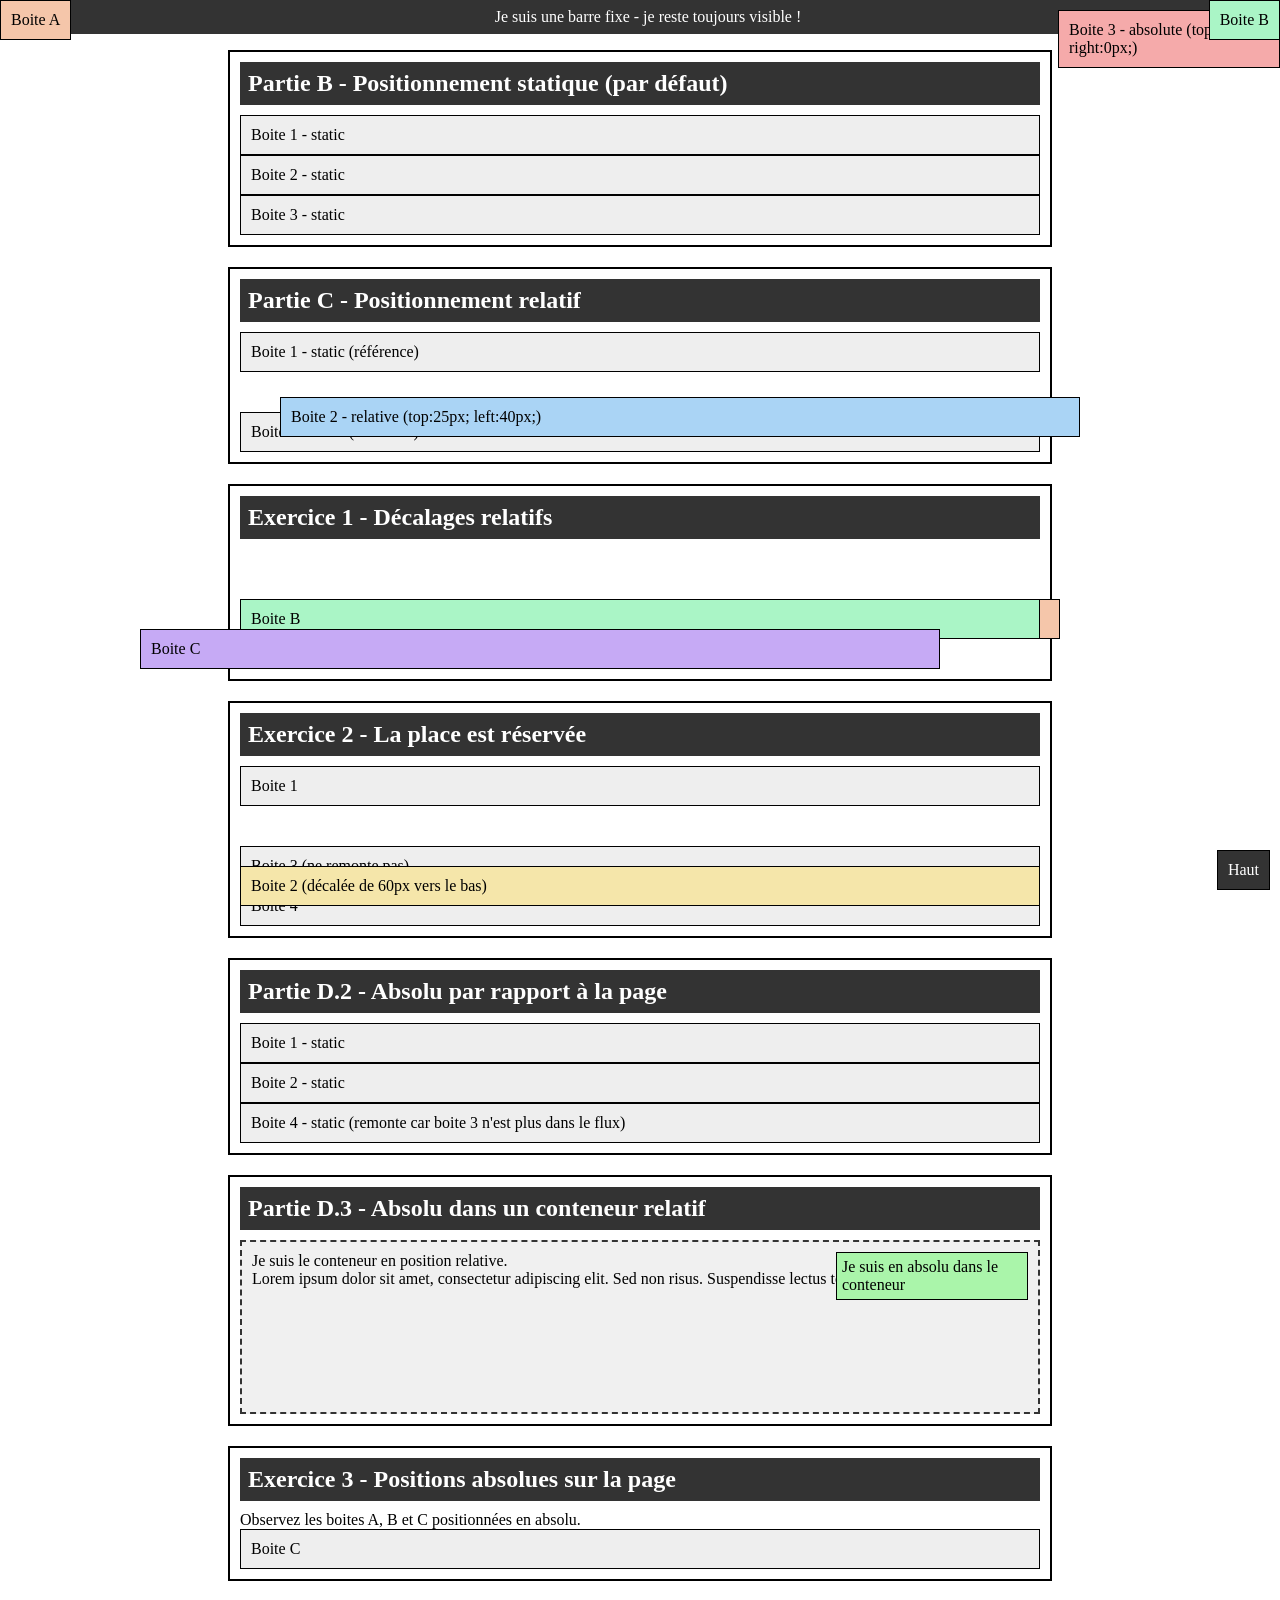
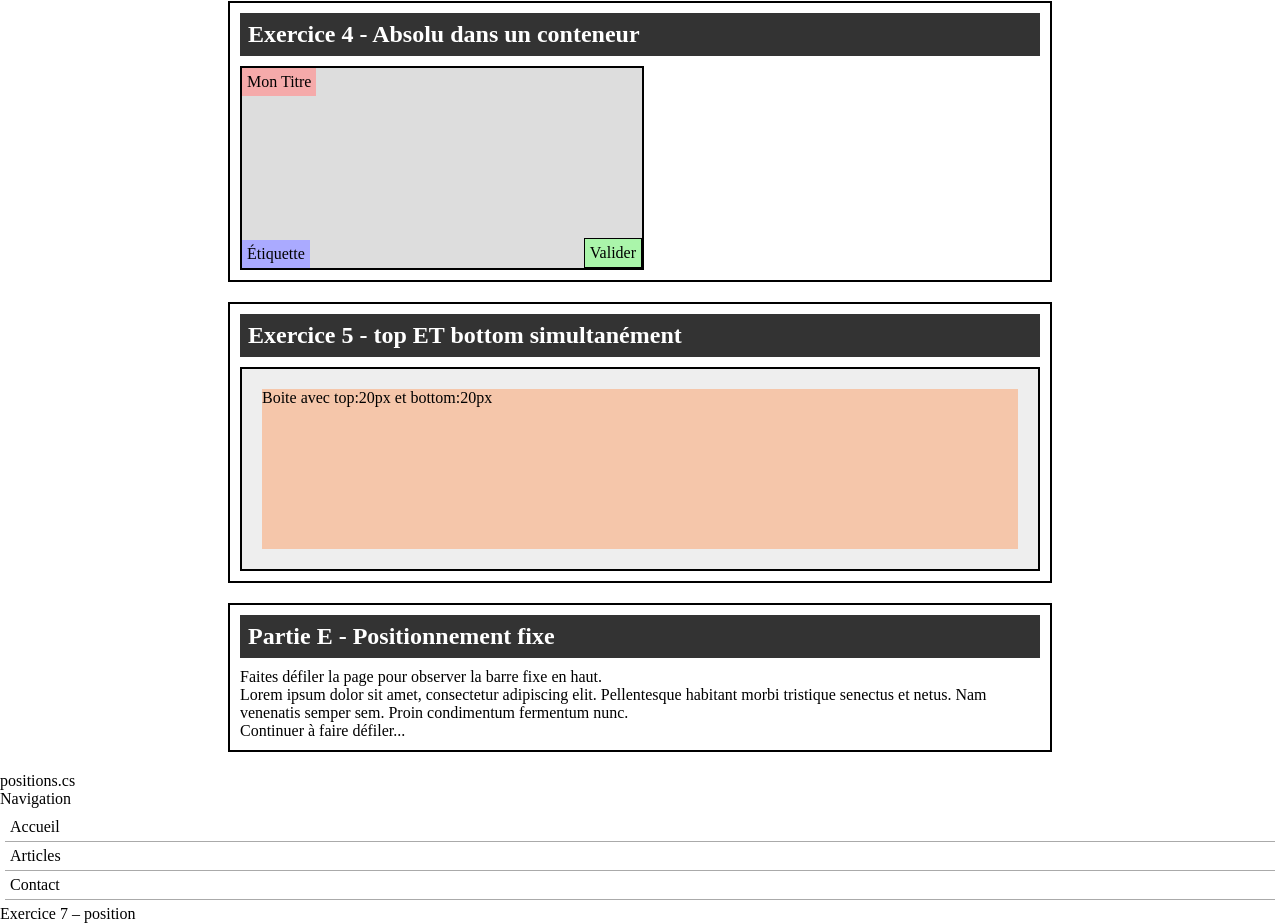
<file: tp-positions/index.html>
<!DOCTYPE html>
<html lang="fr">

<head>
<meta charset="UTF-8">
<link rel="stylesheet" href="positions.css">


</head>

    <body>
        <!-- Ajoutez cette div avant tout autre contenu dans la balise <body> -->
            <div id="barre_fixe">
            Je suis une barre fixe - je reste toujours visible !
            </div>

            <div class="exercice" id="partie1">
                <h2>Partie B - Positionnement statique (par défaut)</h2>
                    <div class="boite">Boite 1 - static</div>
                    <div class="boite">Boite 2 - static</div>
                    <div class="boite">Boite 3 - static</div>
                    </div>

                    <div class="exercice">
                <h2>Partie C - Positionnement relatif</h2>
                    <div class="boite">Boite 1 - static (référence)</div>
                    <div class="boite" id="exemple_relatif">Boite 2 - relative (top:25px; 
                    left:40px;)</div>
                    <div class="boite">Boite 3 - static (référence)</div>
                    </div>
                    <div class="exercice">
                <h2>Exercice 1 - Décalages relatifs</h2>
                    <div class="boite" id="ex21_a">Boite A</div>
                    <div class="boite" id="ex21_b">Boite B</div>
                    <div class="boite" id="ex21_c">Boite C</div>
                    </div>


                    

                    <div class="exercice">
                <h2>Exercice 2 - La place est réservée</h2>
                        <div class="boite">Boite 1</div>
                        <div class="boite" id="ex22_b2">Boite 2 (décalée de 60px vers le bas)</div>
                        <div class="boite">Boite 3 (ne remonte pas)</div>
                        <div class="boite">Boite 4</div>
                    </div>

                    <div class="exercice">
                <h2>Partie D.2 - Absolu par rapport à la page</h2>
                    <div class="boite">Boite 1 - static</div>
                    <div class="boite">Boite 2 - static</div>
                    <div class="boite" id="exemple_absolu">
                    Boite 3 - absolute (top:10px; right:0px;)
                     </div>
                    <div class="boite">Boite 4 - static (remonte car boite 3 n'est plus dans le 
                    flux)</div>
                    </div>


                    <div class="exercice">
                <h2>Partie D.3 - Absolu dans un conteneur relatif</h2>
                    <div id="conteneur_relatif">
    <p>Je suis le conteneur en position relative.</p>
    <p>Lorem ipsum dolor sit amet, consectetur adipiscing elit.
    Sed non risus. Suspendisse lectus tortor, dignissim sit amet.</p>
                    <div id="enfant_absolu">
                    Je suis en absolu dans le conteneur
                    </div>
                    </div>
                    </div>
 

                    <div class="exercice">
                <h2>Exercice 3 - Positions absolues sur la page</h2>
    <p>Observez les boites A, B et C positionnées en absolu.</p>
                    <div class="boite" id="ex31_a">Boite A</div>
                    <div class="boite" id="ex31_b">Boite B</div>
                    <div class="boite" id="ex31_c">Boite C</div>
                    </div>


                    <div class="exercice">
                <h2>Exercice 4 - Absolu dans un conteneur</h2>
                    <div id="ex32_conteneur">
                    <div id="ex32_titre">Mon Titre</div>
                    <div id="ex32_bouton">Valider</div>
                    <div id="ex32_etiquette">Étiquette</div>
                    </div>
                    </div>


                    <div class="exercice">
                <h2>Exercice 5 - top ET bottom simultanément</h2>
                    <div id="ex33_conteneur">
                    <div id="ex33_boite">
                    Boite avec top:20px et bottom:20px
                    </div>
                    </div>
                    </div>
                    

                    <div class="exercice">
                <h2>Partie E - Positionnement fixe</h2>
    <p>Faites défiler la page pour observer la barre fixe en haut.</p>
    <p>Lorem ipsum dolor sit amet, consectetur adipiscing elit.
 Pellentesque habitant morbi tristique senectus et netus.
 Nam venenatis semper sem. Proin condimentum fermentum nunc.</p>
    <p>Continuer à faire défiler...</p>
                    </div>
                    positions.cs

    
                    <div class="boite" id="ex41_bouton">Haut</div>


                    <div id="ex42_menu">
                    <p>Navigation</p>
                    <ul>
                    <li>Accueil</li>
                    <li>Articles</li>
                    <li>Contact</li>
                    </ul>
                    </div>
                    Exercice 7 – position








    </body>

























</html>
</file>
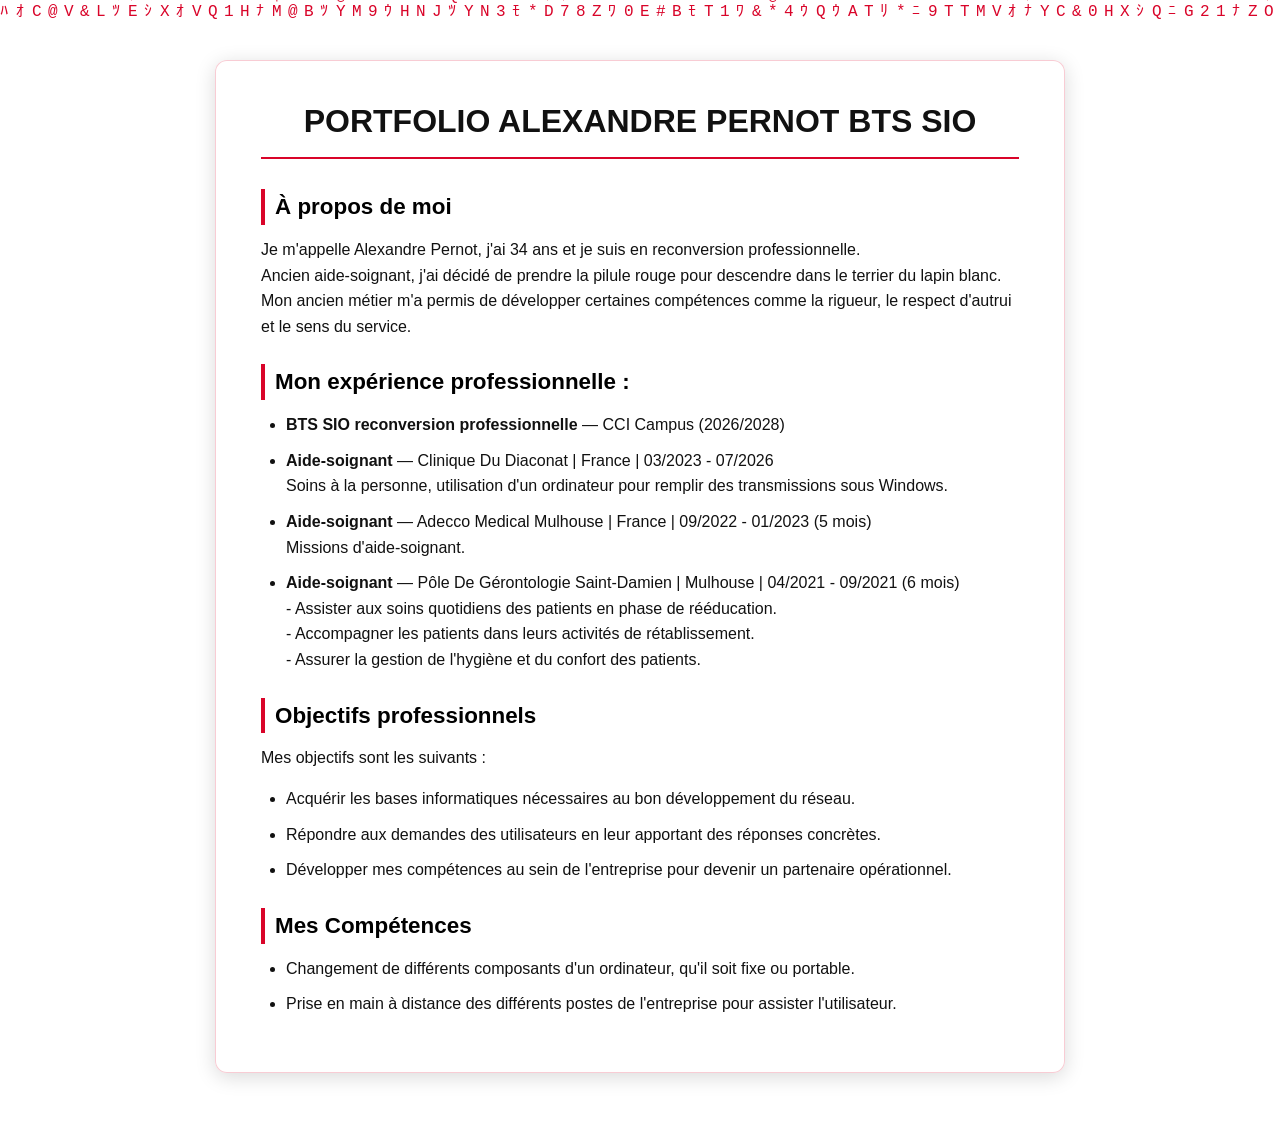
<file: mon portfolio/matrix.html>
<!DOCTYPE html>
<html lang="fr">
<head>
  <meta charset="UTF-8">
  <meta name="viewport" content="width=device-width, initial-scale=1.0">
  <title>Portfolio Alexandre Pernot BTS SIO</title>
  <meta name="description" content="Mon super Portfolio !" />
  <link rel="stylesheet" href="portfoalex.css">
  <style>
    /* Réinitialisation de base */
    * { 
      margin: 0; 
      padding: 0; 
      box-sizing: border-box; 
    }

    body { 
      background: #fff; 
      font-family: Arial, sans-serif;
      color: #111;
      line-height: 1.6;
      overflow-x: hidden;
    }

    /* Le canvas est fixé en arrière-plan */
    canvas#matrix { 
      position: fixed;
      top: 0;
      left: 0;
      width: 100vw;
      height: 100vh;
      z-index: -1;
      display: block; 
    }

    /* Conteneur pour rendre le texte lisible par-dessus l'animation */
    .contenu-portfolio {
      max-width: 850px;
      margin: 40px auto;
      padding: 35px 45px;
      background: rgba(255, 255, 255, 0.88);
      backdrop-filter: blur(3px);
      border-radius: 12px;
      box-shadow: 0 4px 20px rgba(0, 0, 0, 0.15);
      border: 1px solid rgba(217, 4, 41, 0.2); /* Légère bordure rougeâtre */
    }

    h1 {
      text-align: center;
      margin-bottom: 30px;
      font-size: 2rem;
      border-bottom: 2px solid #d90429; /* Rappel du rouge */
      padding-bottom: 10px;
    }

    h2 {
      margin-top: 25px;
      margin-bottom: 12px;
      font-size: 1.4rem;
      color: #000;
      border-left: 4px solid #d90429; /* Rappel du rouge */
      padding-left: 10px;
    }

    p {
      margin-bottom: 15px;
    }

    ul {
      margin-left: 25px;
      margin-bottom: 20px;
    }

    li {
      margin-bottom: 10px;
    }
  </style>
</head>

<body>
  <!-- Fond animé Matrix -->
  <canvas id="matrix"></canvas>

  <!-- Contenu du Portfolio -->
  <main class="contenu-portfolio">
    <h1>PORTFOLIO ALEXANDRE PERNOT BTS SIO</h1>

    <h2>À propos de moi</h2>
    <p>
      Je m'appelle Alexandre Pernot, j'ai 34 ans et je suis en reconversion professionnelle.<br>
      Ancien aide-soignant, j'ai décidé de prendre la pilule rouge pour descendre dans le terrier du lapin blanc.<br>
      Mon ancien métier m'a permis de développer certaines compétences comme la rigueur, le respect d'autrui et le sens du service.
    </p>

    <h2>Mon expérience professionnelle :</h2>
    <ul>
      <li><strong>BTS SIO reconversion professionnelle</strong> — CCI Campus (2026/2028)</li>
      <li>
        <strong>Aide-soignant</strong> — Clinique Du Diaconat | France | 03/2023 - 07/2026<br>
        Soins à la personne, utilisation d'un ordinateur pour remplir des transmissions sous Windows.
      </li>
      <li>
        <strong>Aide-soignant</strong> — Adecco Medical Mulhouse | France | 09/2022 - 01/2023 (5 mois)<br>
        Missions d'aide-soignant.
      </li>
      <li>
        <strong>Aide-soignant</strong> — Pôle De Gérontologie Saint-Damien | Mulhouse | 04/2021 - 09/2021 (6 mois)<br>
        - Assister aux soins quotidiens des patients en phase de rééducation.<br>
        - Accompagner les patients dans leurs activités de rétablissement.<br>
        - Assurer la gestion de l'hygiène et du confort des patients.
      </li>
    </ul>

    <h2>Objectifs professionnels</h2>
    <p>Mes objectifs sont les suivants :</p>
    <ul>
      <li>Acquérir les bases informatiques nécessaires au bon développement du réseau.</li>
      <li>Répondre aux demandes des utilisateurs en leur apportant des réponses concrètes.</li>
      <li>Développer mes compétences au sein de l'entreprise pour devenir un partenaire opérationnel.</li>
    </ul>

    <h2>Mes Compétences</h2>
    <ul>
      <li>Changement de différents composants d'un ordinateur, qu'il soit fixe ou portable.</li>
      <li>Prise en main à distance des différents postes de l'entreprise pour assister l'utilisateur.</li>
    </ul>
  </main>

  <!-- Script de l'animation Matrix -->
  <script>
    const canvas = document.getElementById('matrix');
    const ctx = canvas.getContext('2d');

    canvas.width = window.innerWidth;
    canvas.height = window.innerHeight;

    const fontSize = 16;
    let columns = Math.floor(canvas.width / fontSize);
    let drops = new Array(columns).fill(0);

    const chars = 'ABCDEFGHIJKLMNOPQRSTUVWXYZ0123456789@#$%&*ﾊﾐﾋｰｳｼﾅﾓﾆｻﾜﾂｵﾘ';

    function draw() {
      // Fade blanc
      ctx.fillStyle = 'rgba(255, 255, 255, 0.05)';
      ctx.fillRect(0, 0, canvas.width, canvas.height);

      // Couleur de la pluie : Rouge intense ("Pilule Rouge")
      ctx.fillStyle = '#d90429';
      ctx.font = fontSize + 'px monospace';

      for (let i = 0; i < drops.length; i++) {
        const text = chars[Math.floor(Math.random() * chars.length)];
        ctx.fillText(text, i * fontSize, drops[i] * fontSize);

        if (drops[i] * fontSize > canvas.height && Math.random() > 0.975) {
          drops[i] = 0;
        }
        drops[i]++;
      }
    }

    setInterval(draw, 50);

    window.addEventListener('resize', () => {
      canvas.width = window.innerWidth;
      canvas.height = window.innerHeight;
      columns = Math.floor(canvas.width / fontSize);
      drops = new Array(columns).fill(0);
    });
  </script>
</body>
</html>
</file>
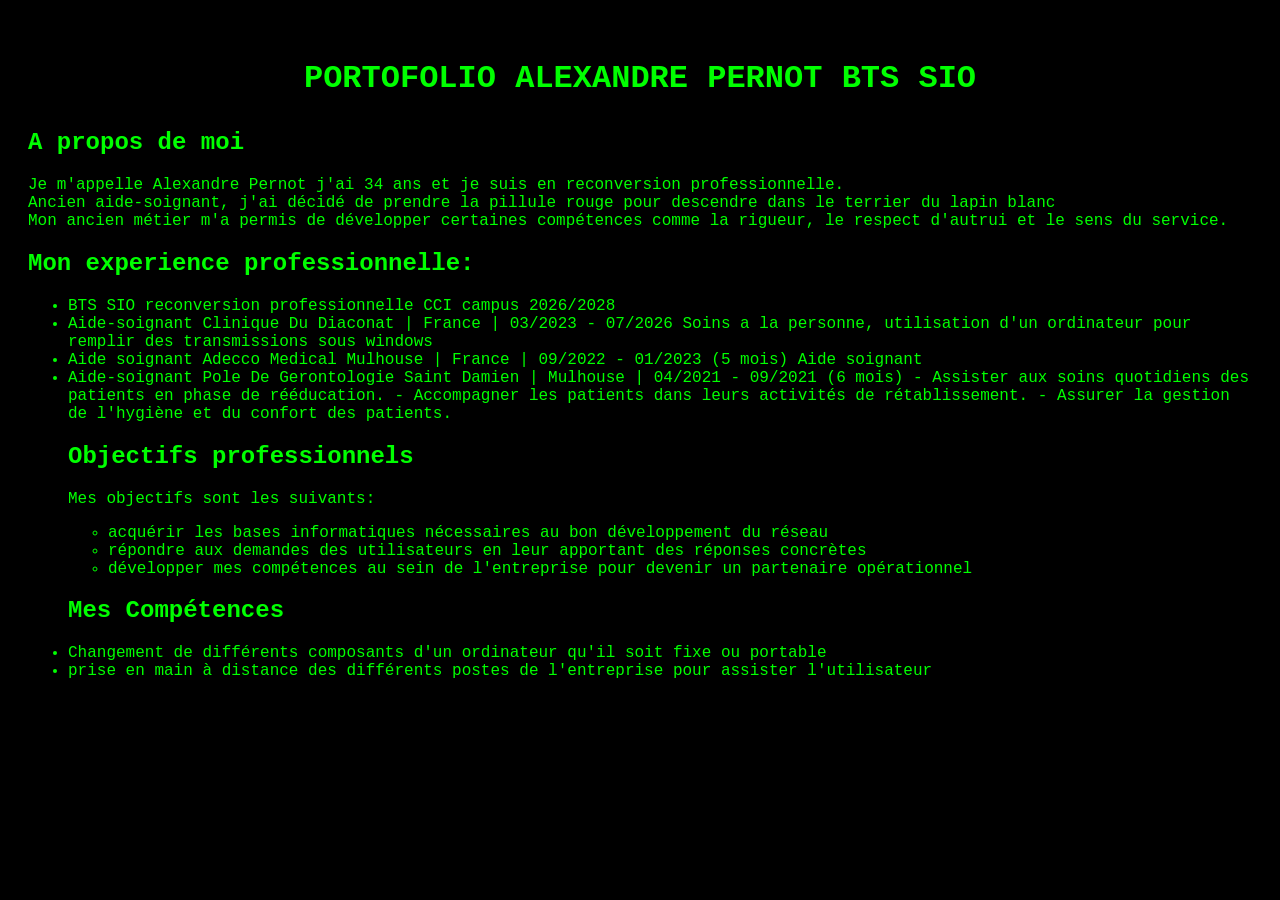
<file: mon portfolio/portfolioalex.html>
<!DOCTYPE html>
<html lang="fr">
 <head>
    <meta charset="UTF-8">
    <title>Portfolio Alexandre Pernot BTS SIO</title>
    <meta name="description" content="Mon super Portfolio !" />
    <link rel="stylesheet" href="portfoalex.css">
 </head>
 <body>
    <h1><p>PORTOFOLIO ALEXANDRE PERNOT BTS SIO</p></h1>

    <h2>A propos de moi</h2>

    <p>
        Je m'appelle Alexandre Pernot j'ai 34 ans et je suis en reconversion professionnelle. <br>
        Ancien aide-soignant, j'ai décidé de prendre la pillule rouge pour descendre dans le terrier du lapin blanc <br>
        Mon ancien métier m'a permis de développer certaines compétences comme la rigueur, le respect d'autrui et le sens du service.
    </p>
    


    <h2>Mon experience professionnelle:</h2>
    <ul>
        <li>BTS SIO reconversion professionnelle CCI campus 2026/2028</li>
        <li>Aide-soignant
        Clinique Du Diaconat | France | 03/2023 - 07/2026
        Soins a la personne, utilisation d'un ordinateur pour remplir des transmissions sous windows</li>
        <li>Aide soignant
        Adecco Medical Mulhouse | France | 09/2022 - 01/2023 (5 mois)
        Aide soignant</li>
        <li>Aide-soignant
        Pole De Gerontologie Saint Damien | Mulhouse | 04/2021 - 09/2021 (6 mois)
        - Assister aux soins quotidiens des patients en phase de rééducation.
        - Accompagner les patients dans leurs activités de rétablissement.
        - Assurer la gestion de l'hygiène et du confort des patients.</li>

    <h2>Objectifs professionnels</h2>
    <p>Mes objectifs sont les suivants:</p>
    <ul>
        <li>acquérir les bases informatiques nécessaires au bon développement du réseau</li>
        <li>répondre aux demandes des utilisateurs en leur apportant des réponses concrètes</li>
        <li>développer mes compétences au sein de l'entreprise pour devenir un partenaire opérationnel</li>
    </ul>

    <h2>Mes Compétences</h2>

        <li>Changement de différents composants d'un ordinateur qu'il soit fixe ou portable</li>
        <li>prise en main à distance des différents postes de l'entreprise pour assister l'utilisateur</li>




    </ul>
    


 </body>


</html>
</file>
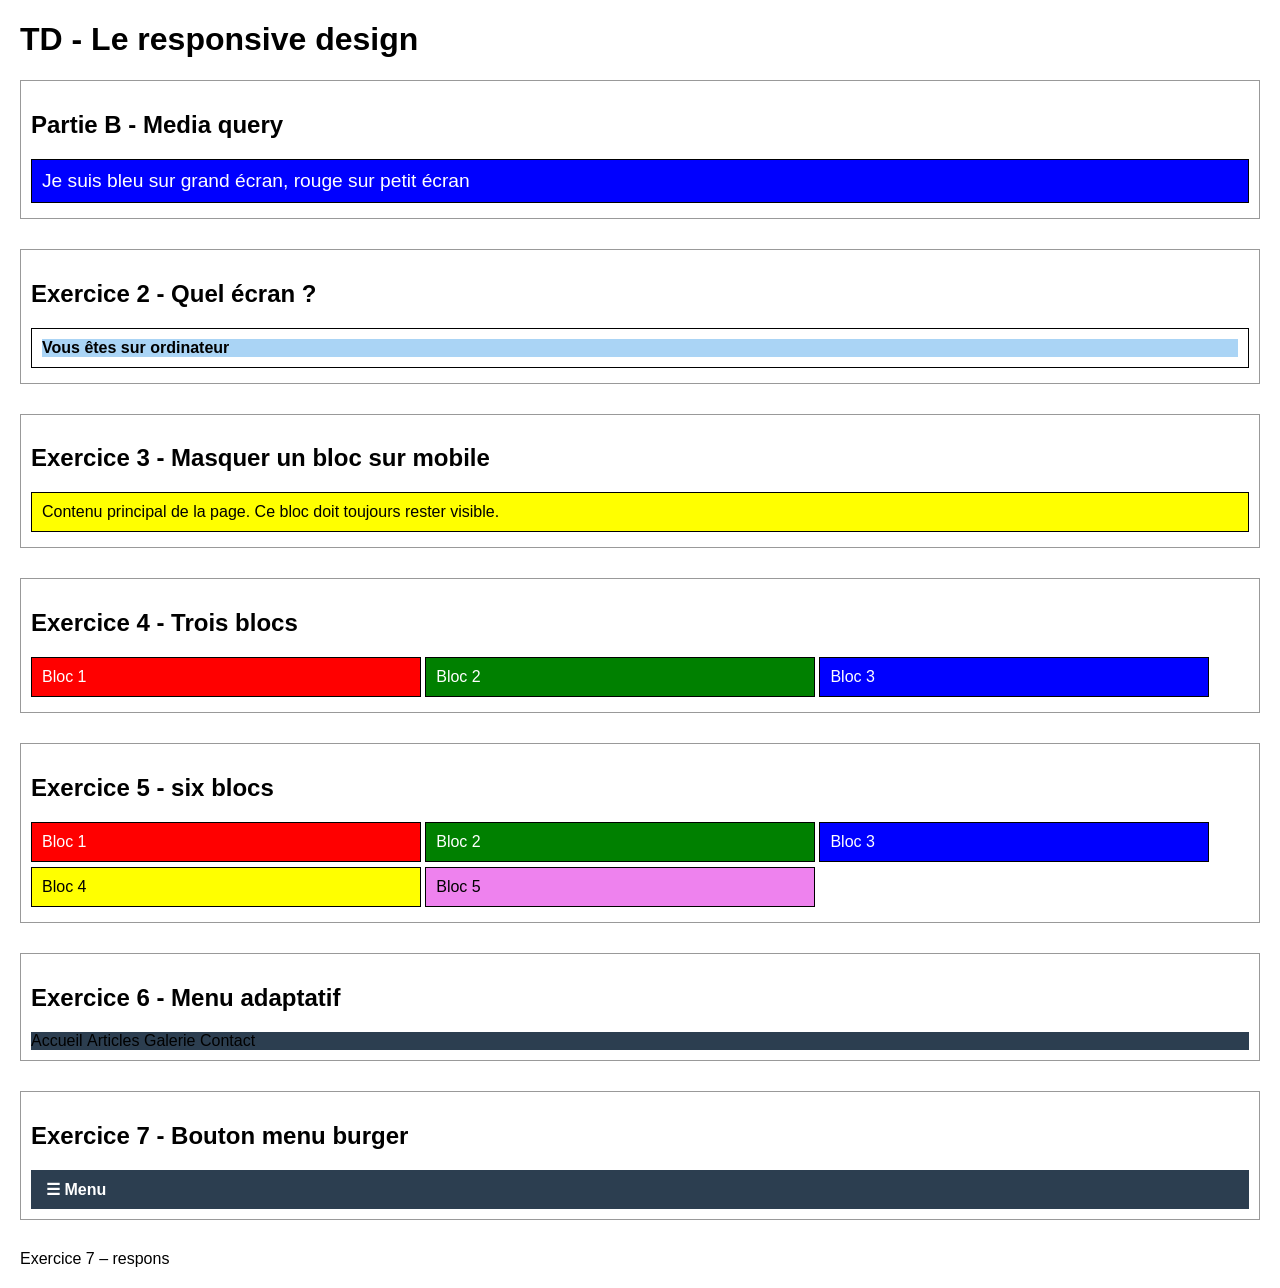
<file: Nouveau dossier/responsive.html>
<!DOCTYPE html>
<html lang="fr">
<head>
    <meta charset="UTF-8">
    <meta name="viewport" content="width=device-width, initial-scale=1.0">
    <title>TD - Le responsive design</title>
    <link rel="stylesheet" href="styleresponsive.css">
</head>
<body>
        <h1>TD - Le responsive design</h1>

    <div class="exercice">
        <h2>Partie B - Media query</h2>
    <div class="bloc three" id="exemple_media">
    Je suis bleu sur grand écran, rouge sur petit écran
    </div>
    </div>
    <div class="exercice">
        <h2>Exercice 2 - Quel écran ?</h2>
    <div class="bloc" id="ex2">
                    <p class="msg-mobile">Vous êtes sur mobile</p>
                    <p class="msg-tablette">Vous êtes sur tablette</p>
                    <p class="msg-ordi">Vous êtes sur ordinateur</p>
    </div>
    </div>

    <div class="exercice">
        <h2>Exercice 3 - Masquer un bloc sur mobile</h2>

    <div id="ex3">
    <div class="bloc four">Contenu principal de la page.
                Ce bloc doit toujours rester visible.</div>
     <div class="bloc six" id="ex3_pub">Publicité - inutile sur mobile</div>
    </div>
    </div>

    <div class="exercice">
 <h2>Exercice 4 - Trois blocs</h2>
 <div id="ex4">
 <div class="bloc one">Bloc 1</div>
 <div class="bloc two">Bloc 2</div>
 <div class="bloc three">Bloc 3</div>
 </div>
</div>

<div class="exercice">
 <h2>Exercice 5 - six blocs</h2>
 <div id="ex5">
 <div class="bloc one">Bloc 1</div>
 <div class="bloc two">Bloc 2</div>
 <div class="bloc three">Bloc 3</div>
 <div class="bloc four">Bloc 4</div>
 <div class="bloc five">Bloc 5</div>
 </div>
</div>

<div class="exercice">
 <h2>Exercice 6 - Menu adaptatif</h2>
 <ul class="menu" id="ex6">
 <li>Accueil</li>
 <li>Articles</li>
 <li>Galerie</li>
 <li>Contact</li>
 </ul>
</div>


<div class="exercice">
 <h2>Exercice 7 - Bouton menu burger</h2>
 <div id="ex7">
 <div class="burger">&#9776; Menu</div>
 <ul class="menu">
 <li>Accueil</li>
 <li>Articles</li>
 <li>Galerie</li>
 <li>Contact</li>
 </ul>
 </div>
</div>
Exercice 7 – respons

</body>
</html>

    <!-- Ajoutez les sections du TD ici, les unes à la suite des autres -->

</body>
</html>
</file>
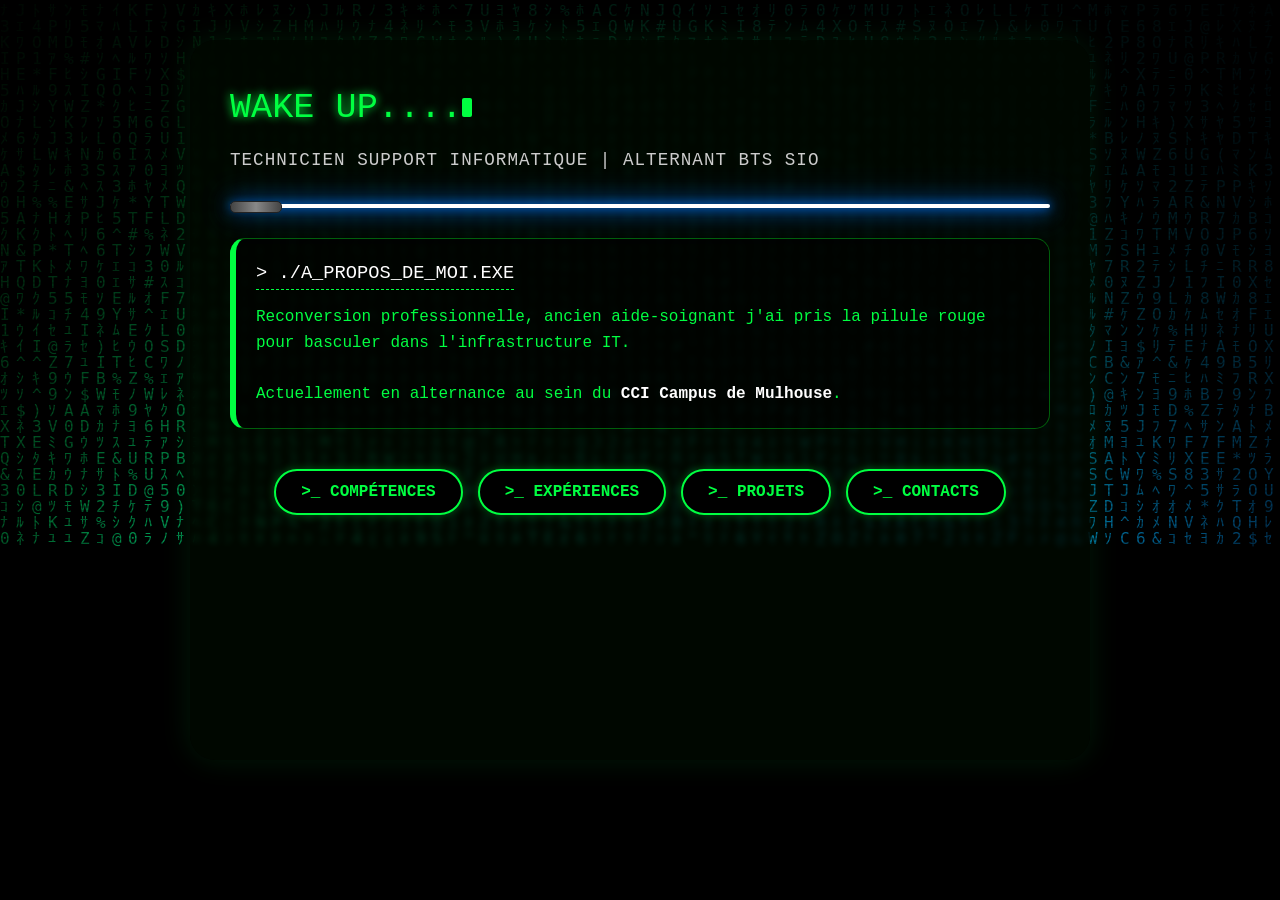
<file: 04_CSS_Intro/05_CSS_exo1/test2gemini.html>
<!DOCTYPE html>
<html lang="fr">
<head>
    <meta charset="UTF-8">
    <meta name="viewport" content="width=device-width, initial-scale=1.0">
    <title>Portfolio | WAKE UP....</title>
    <style>
        /* === RESET & FONTS === */
        * {
            margin: 0;
            padding: 0;
            box-sizing: border-box;
        }

        body {
            background-color: #000;
            color: #00ff41;
            font-family: 'Courier New', Courier, monospace;
            line-height: 1.6;
            overflow-x: hidden;
        }

        /* === CANVAS MATRIX === */
        #matrixCanvas {
            position: fixed;
            top: 0; left: 0; width: 100vw; height: 100vh;
            z-index: -2;
        }

        /* === EFFET ECRAN DYNAMIQUE (CRT) === */
        .crt-overlay {
            position: fixed;
            top: 0; left: 0; width: 100vw; height: 100vh;
            z-index: -1;
            pointer-events: none;
            background: 
                radial-gradient(circle, rgba(0,0,0,0) 40%, rgba(0,0,0,0.85) 100%),
                linear-gradient(rgba(18, 16, 16, 0) 50%, rgba(0, 0, 0, 0.25) 50%);
            background-size: 100% 100%, 100% 4px;
            animation: flicker 0.15s infinite;
        }

        @keyframes flicker {
            0% { opacity: 0.95; }
            50% { opacity: 1; }
            100% { opacity: 0.98; }
        }

        /* === CONTENEUR PRINCIPAL & ONGLETS === */
        .container {
            max-width: 900px;
            margin: 40px auto;
            padding: 40px;
            position: relative;
            z-index: 1;
            background-color: rgba(0, 10, 0, 0.7);
            border-radius: 25px; /* Arrondi accentué pour le conteneur principal */
            box-shadow: 0 0 30px rgba(0, 255, 65, 0.1);
            backdrop-filter: blur(3px);
            min-height: 80vh;
        }

        .tab-content {
            display: none;
            animation: fadeIn 0.5s ease-in-out;
        }

        .tab-content.active {
            display: block;
        }

        @keyframes fadeIn {
            from { opacity: 0; transform: translateY(15px); }
            to { opacity: 1; transform: translateY(0); }
        }

        /* === TYPOGRAPHIE === */
        h1, h2, h3 { font-weight: normal; text-transform: uppercase; }
        
        h1 {
            font-size: 2.2rem;
            text-shadow: 0 0 10px #00ff41;
            margin-bottom: 10px;
        }

        h2 {
            font-size: 1.1rem;
            color: #ccc;
            margin-bottom: 30px;
            letter-spacing: 1px;
        }

        /* === SABRES LASER === */
        .lightsaber {
            height: 4px; width: 100%;
            margin: 30px 0; background-color: #fff;
            border-radius: 10px; /* Bords du sabre arrondis */
            position: relative;
        }
        .saber-blue { box-shadow: 0 0 10px #0077ff, 0 0 20px #0077ff, 0 0 30px #0077ff; }
        .saber-red { box-shadow: 0 0 10px #ff0000, 0 0 20px #ff0000, 0 0 30px #ff0000; }
        .saber-green { box-shadow: 0 0 10px #00ff41, 0 0 20px #00ff41, 0 0 30px #00ff41; }
        .saber-purple { box-shadow: 0 0 10px #8a2be2, 0 0 20px #8a2be2, 0 0 30px #8a2be2; }

        .lightsaber::before {
            content: ''; position: absolute;
            left: 0; top: -3px; height: 10px; width: 50px;
            background: linear-gradient(to right, #444, #888, #444);
            border-radius: 5px; border: 1px solid #222;
        }

        /* === BOITES TERMINAL === */
        .terminal-box {
            background-color: rgba(0, 0, 0, 0.5);
            border: 1px solid #005f0b;
            border-radius: 15px; /* Arrondi des blocs de texte */
            padding: 20px; margin-bottom: 25px;
            border-left: 6px solid #00ff41; /* Légèrement épaissi pour mieux épouser la courbe */
            transition: all 0.4s ease;
        }
        .terminal-box:hover {
            box-shadow: 0 0 20px rgba(0, 119, 255, 0.2);
            border-left: 6px solid #0077ff; 
            background-color: rgba(0, 20, 40, 0.4);
        }
        .terminal-box h3 {
            color: #fff; margin-bottom: 15px; display: inline-block;
            border-bottom: 1px dashed #00ff41;
        }

        ul { list-style-type: square; padding-left: 20px; }
        li { margin-bottom: 10px; }
        .highlight { color: #fff; font-weight: bold; }
        .link-matrix { color: #0077ff; text-decoration: none; border-bottom: 1px solid #0077ff; transition: 0.3s; }
        .link-matrix:hover { color: #00ff41; border-color: #00ff41; }

        /* === BOUTONS DE NAVIGATION === */
        .btn-container {
            display: flex;
            flex-wrap: wrap;
            gap: 15px;
            justify-content: center;
            margin-top: 40px;
        }

        .matrix-btn {
            background-color: #000;
            color: #00ff41;
            border: 2px solid #00ff41;
            border-radius: 30px; /* Forme de pilule pour casser l'effet cubique */
            padding: 12px 25px;
            font-family: 'Courier New', Courier, monospace;
            font-size: 1rem;
            font-weight: bold;
            text-transform: uppercase;
            cursor: pointer;
            box-shadow: 0 0 10px rgba(0, 255, 65, 0.3);
            transition: all 0.3s ease;
            display: inline-flex;
            align-items: center;
        }

        .matrix-btn:hover {
            background-color: #00ff41;
            color: #000;
            box-shadow: 0 0 25px rgba(0, 255, 65, 0.8);
            transform: scale(1.05);
        }

        .btn-return-container {
            text-align: center;
            margin-top: 40px;
        }

        /* Effet curseur */
        .cursor {
            display: inline-block; width: 10px; height: 1.2rem;
            background-color: #00ff41; animation: blink 1s step-end infinite;
            vertical-align: middle;
            border-radius: 2px; /* Adoucit un peu le curseur */
        }
        @keyframes blink { 0%, 100% { opacity: 1; } 50% { opacity: 0; } }
    </style>
</head>
<body>

    <canvas id="matrixCanvas"></canvas>
    <div class="crt-overlay"></div>

    <div class="container">
        
        <!-- ONGLET 1 : ACCUEIL -->
        <div id="tab-home" class="tab-content active">
            <header>
                <h1>WAKE UP....<span class="cursor"></span></h1>
                <h2>Technicien Support Informatique | Alternant BTS SIO</h2>
            </header>

            <div class="lightsaber saber-blue"></div>

            <section class="terminal-box">
                <h3>> ./A_PROPOS_DE_MOI.exe</h3>
                <p>
                    Reconversion professionnelle, ancien aide-soignant j'ai pris la pilule rouge pour basculer dans l'infrastructure IT. <br><br>
                    Actuellement en alternance au sein du <span class="highlight">CCI Campus de Mulhouse</span>.
                </p>
            </section>

            <!-- Menu de navigation principal -->
            <div class="btn-container">
                <button class="matrix-btn" onclick="switchTab('tab-skills')">>_ COMPÉTENCES</button>
                <button class="matrix-btn" onclick="switchTab('tab-experiences')">>_ EXPÉRIENCES</button>
                <button class="matrix-btn" onclick="switchTab('tab-projects')">>_ PROJETS</button>
                <button class="matrix-btn" onclick="switchTab('tab-contacts')">>_ CONTACTS</button>
            </div>
        </div>

        <!-- ONGLET 2 : COMPÉTENCES -->
        <div id="tab-skills" class="tab-content">
            <header>
                <h1>> Compétences.bat<span class="cursor"></span></h1>
                <h2>Matrice d'aptitudes techniques</h2>
            </header>

            <div class="lightsaber saber-green"></div>

            <section class="terminal-box">
                <h3>> ./HARDWARE_&_RESEAU.sys</h3>
                <ul>
                    <li>Administration des équipements et gestion rigoureuse d'inventaire.</li>
                    <li>Diagnostic, reconditionnement et réparations matérielles complexes (optimisation thermique, remplacements composants).</li>
                    <li>Brassage réseau et maintien opérationnel de l'infrastructure de base.</li>
                </ul>
            </section>

            <section class="terminal-box">
                <h3>> ./LOGICIEL_&_SUPPORT.sys</h3>
                <ul>
                    <li>Support utilisateurs de premier et second niveau via outil de ticketing.</li>
                    <li>Création, gestion des comptes et administration des licences Microsoft 365.</li>
                    <li>Déploiement, configuration de systèmes d'exploitation (Windows) et accompagnement des utilisateurs.</li>
                </ul>
            </section>

            <div class="btn-return-container">
                <button class="matrix-btn" onclick="switchTab('tab-home')">< RETOUR_SYSTEME</button>
            </div>
        </div>

        <!-- ONGLET 3 : EXPÉRIENCES -->
        <div id="tab-experiences" class="tab-content">
            <header>
                <h1>> Expériences.log<span class="cursor"></span></h1>
                <h2>Historique professionnel</h2>
            </header>

            <div class="lightsaber saber-red"></div>

            <section class="terminal-box">
                <h3>> ./VYV_3_ALSACE.log</h3>
                <p><span class="highlight">Août 2026 - Présent | Technicien Support Informatique (Apprenti)</span></p>
                <p>En poste sur le site des Trois-Épis. Résolution d'incidents utilisateurs, attribution et paramétrage des postes de travail, gestion de flotte et déploiement de solutions logicielles.</p>
            </section>

            <section class="terminal-box">
                <h3>> ./MILIEU_HOSPITALIER.log</h3>
                <p><span class="highlight">Près de 10 ans d'expérience | Aide-soignant</span></p>
                <p>Travail exigeant en milieu hospitalier, dont trois années en horaires de nuit. Développement d'une grande capacité d'adaptation, gestion du stress et résilience opérationnelle avant ma transition vers l'IT.</p>
            </section>

            <div class="btn-return-container">
                <button class="matrix-btn" onclick="switchTab('tab-home')">< RETOUR_SYSTEME</button>
            </div>
        </div>

        <!-- ONGLET 4 : PROJETS -->
        <div id="tab-projects" class="tab-content">
            <header>
                <h1>> Projets.sh<span class="cursor"></span></h1>
                <h2>Déploiements et réalisations</h2>
            </header>

            <div class="lightsaber saber-purple"></div>

            <section class="terminal-box">
                <h3>> ./MODERNISATION_PARC.exe</h3>
                <ul>
                    <li><span class="highlight">Planification (Module AP1) :</span> Élaboration de diagrammes de Gantt pour le suivi des livrables en formation BTS SIO.</li>
                    <li><span class="highlight">Renouvellement Matériel :</span> Remise en état de machines (ex: remplacement de pads thermiques et pâte thermique sur des PC gaming) pour optimisation des performances sous Windows 11.</li>
                </ul>
            </section>
            
            <section class="terminal-box">
                <h3>> ./LAB_PERSONNEL.exe</h3>
                <ul>
                    <li>Exploration des conteneurs via Docker Desktop pour la mise en place d'environnements serveurs virtualisés locaux.</li>
                </ul>
            </section>

            <div class="btn-return-container">
                <button class="matrix-btn" onclick="switchTab('tab-home')">< RETOUR_SYSTEME</button>
            </div>
        </div>

        <!-- ONGLET 5 : CONTACTS -->
        <div id="tab-contacts" class="tab-content">
            <header>
                <h1>> Contacts.cfg<span class="cursor"></span></h1>
                <h2>Liens importants</h2>
            </header>

            <div class="lightsaber saber-blue"></div>

            <section class="terminal-box">
                <h3>> ./PING_REQUEST</h3>
                <ul>
                    <li><span class="highlight">Email :</span> <a href="mailto:votre.email@example.com" class="link-matrix">votre.email@example.com</a></li>
                    <li><span class="highlight">LinkedIn :</span> <a href="#" class="link-matrix">linkedin.com/in/votre-profil</a></li>
                    <li><span class="highlight">GitHub :</span> <a href="#" class="link-matrix">github.com/votre-pseudo</a></li>
                    <li><span class="highlight">Localisation :</span> Alsace, France</li>
                </ul>
            </section>

            <div class="btn-return-container">
                <button class="matrix-btn" onclick="switchTab('tab-home')">< RETOUR_SYSTEME</button>
            </div>
        </div>

    </div>

    <!-- SCRIPTS (Matrice + Gestion des onglets) -->
    <script>
        // --- 1. GESTION DES ONGLETS ---
        function switchTab(targetTabId) {
            const tabs = document.querySelectorAll('.tab-content');
            tabs.forEach(tab => {
                tab.classList.remove('active');
            });

            const targetTab = document.getElementById(targetTabId);
            if (targetTab) {
                targetTab.classList.add('active');
            }
        }

        // --- 2. GENERATEUR DE MATRICE AVEC DEGRADE VERT/BLEU ---
        const canvas = document.getElementById('matrixCanvas');
        const ctx = canvas.getContext('2d');
        let gradient;

        function initCanvas() {
            canvas.width = window.innerWidth;
            canvas.height = window.innerHeight;
            
            // Création du dégradé (Vert en haut à gauche vers Bleu en bas à droite)
            gradient = ctx.createLinearGradient(0, 0, canvas.width, canvas.height);
            gradient.addColorStop(0, '#00ff41'); // Vert classique Matrix
            gradient.addColorStop(1, '#0077ff'); // Bleu 
        }

        initCanvas();

        const matrixChars = 'ABCDEFGHIJKLMNOPQRSTUVWXYZ0123456789@#$%^&*()ｱｲｳｴｵｶｷｸｹｺｻｼｽｾｿﾀﾁﾂﾃﾄﾅﾆﾇﾈﾉﾊﾋﾌﾍﾎﾏﾐﾑﾒﾓﾔﾕﾖﾗﾘﾙﾚﾛﾜﾝ';
        const charsArray = matrixChars.split('');
        const fontSize = 16;
        let columns = canvas.width / fontSize;
        let drops = [];

        // Initialisation des gouttes
        function initDrops() {
            columns = canvas.width / fontSize;
            drops = [];
            for (let x = 0; x < columns; x++) {
                drops[x] = 1;
            }
        }
        
        initDrops();

        function drawMatrix() {
            // Un fond noir très transparent pour l'effet de traînée
            ctx.fillStyle = 'rgba(0, 0, 0, 0.05)';
            ctx.fillRect(0, 0, canvas.width, canvas.height);

            // On applique notre dégradé au texte
            ctx.fillStyle = gradient; 
            ctx.font = fontSize + 'px monospace';

            for (let i = 0; i < drops.length; i++) {
                const text = charsArray[Math.floor(Math.random() * charsArray.length)];
                ctx.fillText(text, i * fontSize, drops[i] * fontSize);

                if (drops[i] * fontSize > canvas.height && Math.random() > 0.975) {
                    drops[i] = 0;
                }
                drops[i]++;
            }
        }

        setInterval(drawMatrix, 35);

        // Recalculer la taille du canvas, le dégradé et les gouttes en cas de redimensionnement
        window.addEventListener('resize', () => {
            initCanvas();
            initDrops();
        });
    </script>
</body>
</html>
</file>
<file: tp-positions/positions.css>
:root {
    --absolute-space: 10px;
}

/* Remise à zéro */
* {
    margin: 0;
    padding: 0;
}

/* Styles communs à tous les exemples et exercices */
.exercice {
    width: 800px;
    margin: 20px auto;
    padding: 10px;
    border: 2px solid black;
}

.exercice h2 {
    background-color:  #333;
    color: white;
    padding: 8px;
    margin-bottom: 10px;
}

.boite {
    border: 1px solid black;
    padding: 10px;
    background-color: #eee;
}

#partie1 {
    margin-top: 50px;
}

/* Partie C */
#exemple_relatif {
 position: relative;
 top: 25px;
 left: 40px;
 background-color: #aad4f5;
 border: 1px solid black
}

#ex21_a {
 /* Complétez */
 background-color: #f5c6aa;
 position: relative;
 top: 50px;
 left: 20px;
}
#ex21_b {
 /* Complétez */
 background-color: #aaf5c6;
 position: relative;
 top: 10px;

}
#ex21_c {
 /* Complétez */
 background-color: #c6aaf5;
 position: relative;
 right: 100px;
}

#ex22_b2 {
 /* Complétez */
 background-color: #f5e6aa;
 position: relative;
 top: 60px;
}

/* Partie D.2 */
#exemple_absolu {
 position: absolute;
 top: 10px;
 right: 0px;
 width: 200px;
 background-color: #f5aaaa;
}

/* Partie D.3 */
#conteneur_relatif {
 position: relative;
 height: 150px;
 border: 2px dashed #333;
 background-color: #f0f0f0;
 padding: 10px;
}
#enfant_absolu {
 position: absolute;
 top: 10px;
 right: 10px;
 width: 180px;
 background-color: #aaf5aa;
 border: 1px solid black;
 padding: 5px;
}

#ex31_a {
 /* Complétez */
 background-color: #f5c6aa;
  position: absolute;
 top: 0; left: 0;
 
}
#ex31_b {
 /* Complétez */
 background-color: #aaf5c6;
 position: absolute;
 top: 0; right: 0;

}

#ex32_conteneur {
position: relative;
 width: 400px;
 height: 200px;
 background-color: #ddd;
 border: 2px solid black;
}
#ex32_titre {
 background-color: #f5aaaa;
 padding: 5px;
 position: absolute;
 top: 0;
 left:0;
}
#ex32_bouton {
 position: absolute;
 background-color: #aaf5aa;
 padding: 5px;
 border: 1px solid black;
 bottom: 0;
 right: 0;
}
#ex32_etiquette {
position: absolute;
 bottom: 0;
 left: 0;
 background-color: #aaaaff;
 padding: 5px;
}

#ex33_conteneur {
 /* Complétez */
 position: relative;
 height: 200px;
 background-color: #eee;
 border: 2px solid black;
}
#ex33_boite {
 /* Complétez */
 background-color: #f5c6aa;
 position: absolute;
 top: 20px;
 bottom: 20px;
 left: 20px;
 right: 20px;

}

/* Partie E */
#barre_fixe {
 position: fixed;
 top: 0;
 left: 0;
 width: 100%;
 background-color: #333;
 color: white;
 padding: 8px;
 text-align: center;
}

#ex41_bouton {
    position: fixed;
    bottom: 10px;
    right: 10px;
    
    background-color: #333;
    color: white;

    z-index: 9999;
}

#ex42_menu {
 /* À compléter */
}
#ex42_menu ul {
 list-style: none;
 padding: 5px;
}
#ex42_menu li {
 padding: 5px;
 border-bottom: 1px solid #aaa;
}
</file>
<file: mon portfolio/portfoalex.css>
h1{
    text-align: center;
}
body {
    background-color: #000000;
    color: #00FF00;
    font-family: 'Courier New', Courier, monospace;
    padding: 20px;
}
</file>
<file: Nouveau dossier/styleresponsive.css>
/* ===== Base commune (ne pas modifier) ===== */
* {
    box-sizing: border-box; /* bordures et marges intérieures comprises dans la largeur */
}

body {
    font-family: Arial, sans-serif;
    margin: 20px;
}

.exercice {
    border: 1px solid #999;
    padding: 10px;
    margin-bottom: 30px;
}

.label {
    margin: 6px 0 2px;
    font-family: monospace;
    color: #2e75b6;
    font-weight: bold;
}

.bloc {
    border: 1px solid black;
    padding: 10px;
    margin-bottom: 5px;
}

.one    { background-color: red;    color: white; }
.two    { background-color: green;  color: white; }
.three  { background-color: blue;   color: white; }
.four   { background-color: yellow; }
.five   { background-color: violet; }
.six    { background-color: orange; }

/* Partie B */
#exemple_media {
 font-size: 1.2em;
}
@media screen and (max-width: 600px) {
 #exemple_media {
 background-color: red;
 font-size: 1em;
 }
}

#ex2 p {
 margin: 0;
 font-weight: bold;
}
/* Par défaut, les trois messages sont masqués */
#ex2 .msg-mobile,
#ex2 .msg-tablette,
#ex2 .msg-ordi {
 display: none;
}
/* À compléter avec trois media queries */
@media screen and (max-width: 768px) {
 #ex2 .msg-mobile {
 background-color: #f5c6aa;
 display: block;
 }
}

@media screen and  (min-width: 768px) and (max-width: 991px) {
 #ex2 .msg-tablette {
 background-color: #aaf5c6;
 display: block;
 }
}

@media screen and (min-width: 991px) {
 #ex2 .msg-ordi {
 background-color: #aad4f5;
 display: block;
 }
}

@media screen and (min-width: 991px) {
#ex3_pub {
    display: none;

}
}

/* Mobile first : à compléter */
#ex4 .bloc {
  display: block;
  /* Un élément block prend naturellement toute la largeur disponible */
}

/* Point de rupture "ordinateur" : à compléter */
@media (min-width: 992px) {
  #ex4 .bloc {
    display: inline-block;
    width: 32%;
  }
}

#ex5 .bloc {
    display: block;
}

@media (min-width 768px) {
    #ex5 .bloc {
        display: inline-block;
        width: 48%;
    }
}

@media (min-width: 992px) {
  #ex5 .bloc {
    display: inline-block;
    width: 32%;
  }
}

@media (min-width: 992px) {
  #ex5 .bloc {
    display: inline-block;
    width: 32%;
  }
}

.menu {
 list-style: none;
 margin: 0;
 padding: 0;
 background-color: #2c3e50;
}

/* S'assure que les éléments prennent toute la largeur sur mobile (Mobile first) */
.menu li {
    display: block;
}

/* À partir de 768px : côte à côte et sans bordure basse */
@media (min-width: 768px) {
    .menu li {
        display: inline-block;
        border-bottom: none;
    }
}

#ex7 .burger {
 background-color: #2c3e50;
 color: white;
 padding: 10px 15px;
 font-weight: bold;
}

#ex7 .menu {
    display: none;
}

@media screen (min-width: 768px) {
    #ex7 .burger {
        display: none;
    }
}
</file>
